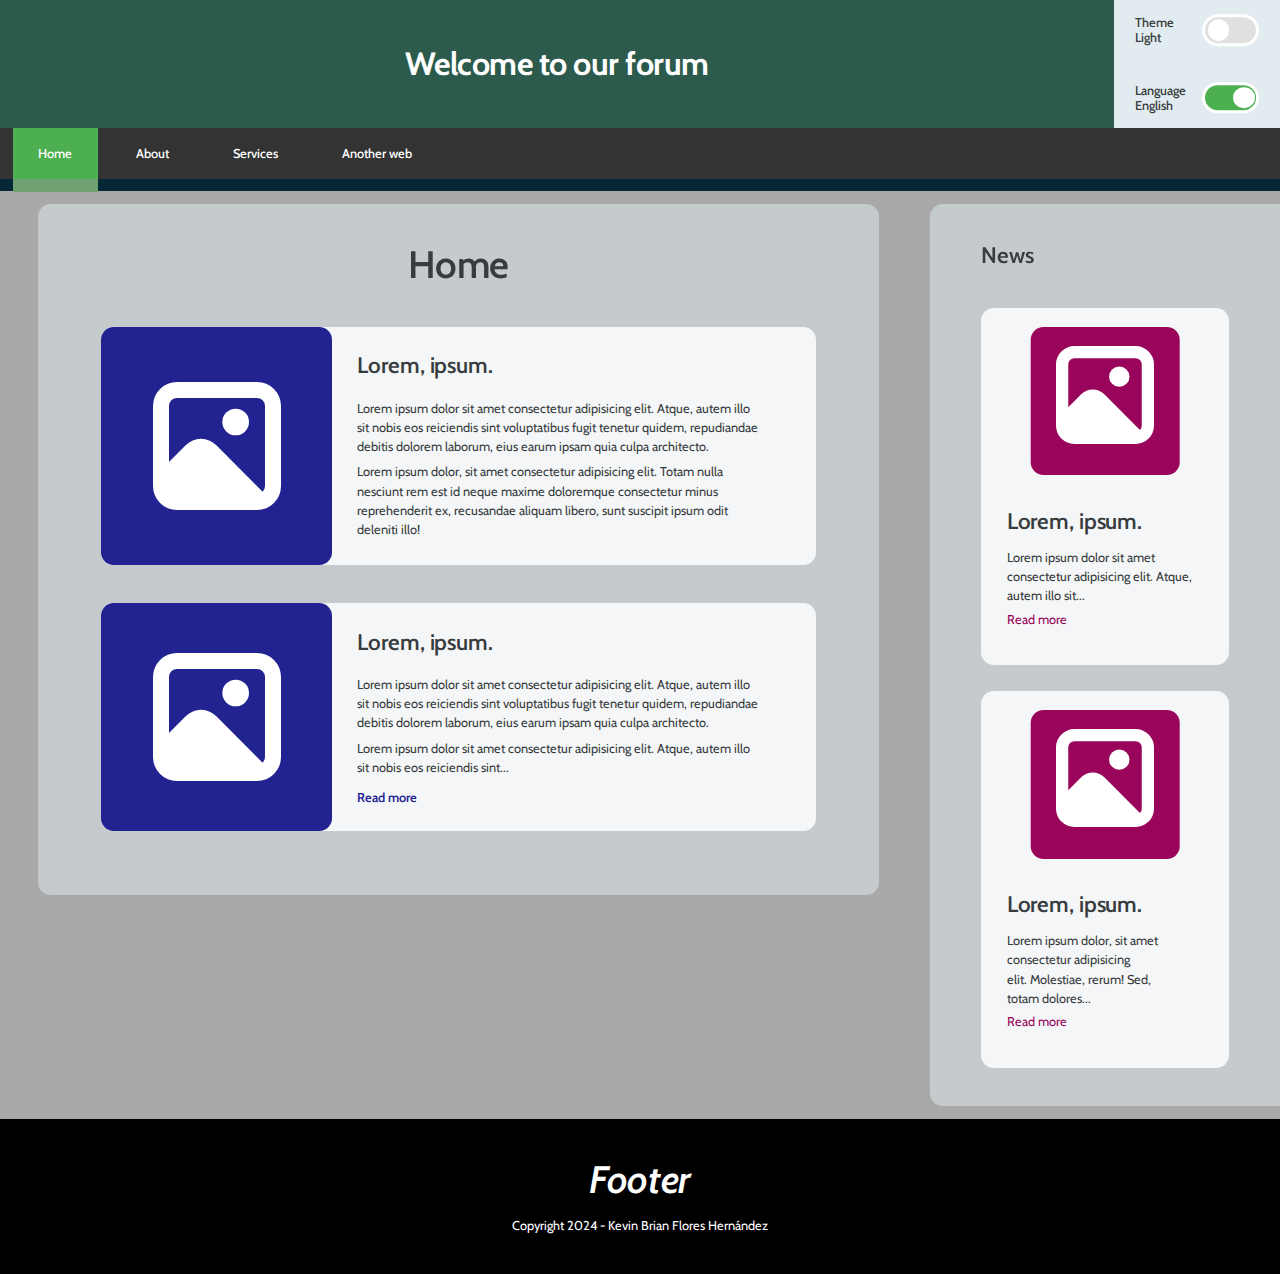
<file: index.html>
<!DOCTYPE html>
<html lang="es" data-theme="light">
  <head>
    <meta charset="UTF-8" />
    <meta name="viewport" content="width=device-width, initial-scale=1.0" />
    <meta name="author" content="Kevin Brian Flores Hernández" />
    <meta
      name="description"
      content="Second forum of Web Development - Develop a static webpage with HTML and CSS (Yeah, I added some extra stuff lol)"
    />

    <title data-lang="title-tag">II Foro - Desarrollo Web</title>
    <link rel="stylesheet" href="./styles/index.css" />
  </head>
  <body>
    <header class="header">
      <h1 data-lang="header">Bienvenido a nuestro foro informático</h1>

      <div class="header__settings">
        <input type="checkbox" id="theme-input" class="settings__input" />
        <label for="theme-input" class="settings__switch">
          <span data-lang="theme-label">Tema</span>
          <span data-lang="current-theme-light">Claro</span>
          <span data-lang="current-theme-dark">Oscuro</span>
        </label>

        <input type="checkbox" id="lang-input" class="settings__input" />
        <label for="lang-input" class="settings__switch">
          <span data-lang="lang-label">Idioma</span>
          <span data-lang="current-lang">Español</span>
        </label>
      </div>
    </header>
    <nav class="nav">
      <ul class="nav__menu">
        <li class="menu__link">
          <a data-lang="home" href="#home">Inicio</a>
        </li>
        <li class="menu__link">
          <a data-lang="about" href="#about">Acerca de</a>
        </li>
        <li class="menu__link">
          <a data-lang="services" href="#services">Servicios</a>
        </li>
        <li class="menu__link">
          <a data-lang="another-web" href="./pages/second-web.html">Otra web</a>
        </li>
      </ul>

      <div class="nav__tab-indicator" id="tab-indicator"></div>
    </nav>

    <div class="main-container">
      <main class="main-container__main">
        <section class="main__home --section --active">
          <div class="home__home-section-card">
            <h2 data-lang="home" class="home-section-card__title --medium-text">Inicio</h2>
  
            <div class="home-section-card__articles">
              <article class="articles__home-card">
                <img
                  src="./images/picture.svg"
                  alt="Sample illustration for Not Found"
                />
  
                <div class="home-card__content-card">
                  <h3>Lorem, ipsum.</h3>
  
                  <p>
                    Lorem ipsum dolor sit amet consectetur adipisicing elit.
                    Atque, autem illo sit nobis eos reiciendis sint voluptatibus
                    fugit tenetur quidem, repudiandae debitis dolorem laborum,
                    eius earum ipsam quia culpa architecto.
                  </p>
  
                  <p>
                    Lorem ipsum dolor, sit amet consectetur adipisicing elit.
                    Totam nulla nesciunt rem est id neque maxime doloremque
                    consectetur minus reprehenderit ex, recusandae aliquam libero,
                    sunt suscipit ipsum odit deleniti illo!
                  </p>
                </div>
              </article>
  
              <article class="articles__home-card">
                <img
                  src="./images/picture.svg"
                  alt="Sample illustration for Not Found"
                />
  
                <div class="home-card__content-card">
                  <h3>Lorem, ipsum.</h3>
  
                  <p>
                    Lorem ipsum dolor sit amet consectetur adipisicing elit.
                    Atque, autem illo sit nobis eos reiciendis sint voluptatibus
                    fugit tenetur quidem, repudiandae debitis dolorem laborum,
                    eius earum ipsam quia culpa architecto.
                  </p>
  
                  <p>
                    Lorem ipsum dolor sit amet consectetur adipisicing elit.
                    Atque, autem illo sit nobis eos reiciendis sint...
                  </p>
                  <a data-lang="read-more" href="#">Leer más</a>
                </div>
              </article>
            </div>
          </div>
        </section>

        <section class="main__about --section">
          <div class="about__about-section-card">
            <h2 data-lang="about" class="about-section-card__title --medium-text">
              Acerca de
            </h2>
  
            <div class="about-section-card__content">
              <div class="content__header">
                <img
                  src="./images/picture.svg"
                  alt="Sample illustration for Not Found"
                />
                <h3>Lorem, ipsum dolor.</h3>
              </div>
  
              <article class="content__article">
                <p>
                  Lorem ipsum dolor sit amet consectetur adipisicing elit. Impedit
                  illum explicabo maiores molestiae enim quia, cumque maxime velit
                  excepturi animi deserunt expedita modi distinctio. Voluptatem
                  suscipit assumenda voluptate similique tempore? Lorem ipsum
                  dolor sit amet consectetur adipisicing elit. Reiciendis possimus
                  explicabo ipsa aspernatur. Nemo illum odit alias tenetur eius,
                  laudantium quaerat, earum aperiam vitae molestiae labore
                  accusamus quisquam rem quidem.
                </p>
  
                <p>
                  Lorem ipsum dolor sit amet consectetur adipisicing elit. Impedit
                  illum explicabo maiores molestiae enim quia
                </p>
  
                <p>
                  Lorem ipsum dolor sit amet consectetur adipisicing elit. Impedit
                  illum explicabo maiores molestiae enim quia, cumque maxime velit
                  excepturi animi deserunt
                </p>
              </article>
            </div>
          </div>
        </section>

        <section class="main__services --section">
          <div class="services__services-section-card">
            <h2 data-lang="services" class="services-section-card__title --medium-text">
              Servicios
            </h2>
  
            <div class="services-section-card__articles">
              <article class="articles__service-card">
                <div class="service-card__header">
                  <img
                    src="./images/picture.svg"
                    alt="Sample illustration for Not Found"
                  />
                  <h3>Lorem, ipsum.</h3>
                </div>
  
                <p class="service-card__content">
                  Lorem ipsum dolor sit amet consectetur adipisicing elit. Error
                  incidunt, cumque, molestiae quaerat reiciendis temporibus
                  placeat perspiciatis sequi ab tenetur aperiam totam vero ut
                  illum architecto? Et quis qui provident.
                </p>
              </article>
  
              <article class="articles__service-card">
                <div class="service-card__header">
                  <img
                    src="./images/picture.svg"
                    alt="Sample illustration for Not Found"
                  />
                  <h3>Lorem, ipsum.</h3>
                </div>
  
                <p class="service-card__content">
                  Lorem ipsum dolor sit amet consectetur adipisicing elit. Illo
                  quo dignissimos dolores necessitatibus iusto saepe quas iste
                  recusandae molestias numquam? Architecto porro reiciendis ullam
                  quidem! Architecto, molestias? Nam, eos minima!
                </p>
              </article>
  
              <article class="articles__service-card">
                <div class="service-card__header">
                  <img
                    src="./images/picture.svg"
                    alt="Sample illustration for Not Found"
                  />
                  <h3>Lorem, ipsum.</h3>
                </div>
  
                <p class="service-card__content">
                  Lorem, ipsum dolor sit amet consectetur adipisicing elit.
                  Facilis qui, illum hic quam vel iure, voluptates sequi
                  voluptatum reiciendis officiis numquam modi quia natus tempora
                  dolorem obcaecati harum quidem dolorum?
                </p>
              </article>
  
              <article class="articles__service-card">
                <div class="service-card__header">
                  <img
                    src="./images/picture.svg"
                    alt="Sample illustration for Not Found"
                  />
                  <h3>Lorem, ipsum.</h3>
                </div>
  
                <p class="service-card__content">
                  Lorem ipsum, dolor sit amet consectetur adipisicing elit. Ea
                  sequi soluta perferendis porro ullam excepturi mollitia unde
                  eaque dolore aliquid odio, voluptatum modi perspiciatis
                  distinctio dolorem, magnam accusantium quibusdam nisi?
                </p>
              </article>
            </div>
          </div>
        </section>
      </main>

      <aside class="main-container__aside-news">
        <h3 data-lang="aside-news" class="aside-news__title">Noticias</h3>

        <div class="aside-news__news-articles">
          <article class="news-articles__article-card">
            <img
              src="./images/picture.svg"
              alt="Sample illustration for Not Found"
            />

            <div class="article-card__content-card">
              <h3>Lorem, ipsum.</h3>
              <p>
                Lorem ipsum dolor sit amet consectetur adipisicing elit. Atque,
                autem illo sit...
              </p>
              <a data-lang="read-more" href="#">Leer más</a>
            </div>
          </article>

          <article class="news-articles__article-card">
            <img
              src="./images/picture.svg"
              alt="Sample illustration for Not Found"
            />

            <div class="article-card__content-card">
              <h3>Lorem, ipsum.</h3>
              <p>
                Lorem ipsum dolor, sit amet consectetur adipisicing elit.
                Molestiae, rerum! Sed, totam dolores...
              </p>
              <a data-lang="read-more" href="#">Leer más</a>
            </div>
          </article>
        </div>
      </aside>

      <!-- Background animation - source: https://freefrontend.com/css-animated-backgrounds/ -->
      <div class="main-container__background">
        <ul class="background__shapes">
          <li></li>
          <li></li>
          <li></li>
          <li></li>
          <li></li>
          <li></li>
          <li></li>
          <li></li>
          <li></li>
          <li></li>
        </ul>
      </div>
    </div>

    <footer class="footer">
      <h3 class="footer__title --medium-text">
        <i data-lang="footer-header">Pie de página</i>
      </h3>
      <p data-lang="footer-text" class="footer__copyright">
        Copyright 2024 - &COPY; Kevin Brian Flores Hernández
      </p>
    </footer>

    <script type="module" src="./js/index.mjs"></script>
  </body>
</html>
</file>
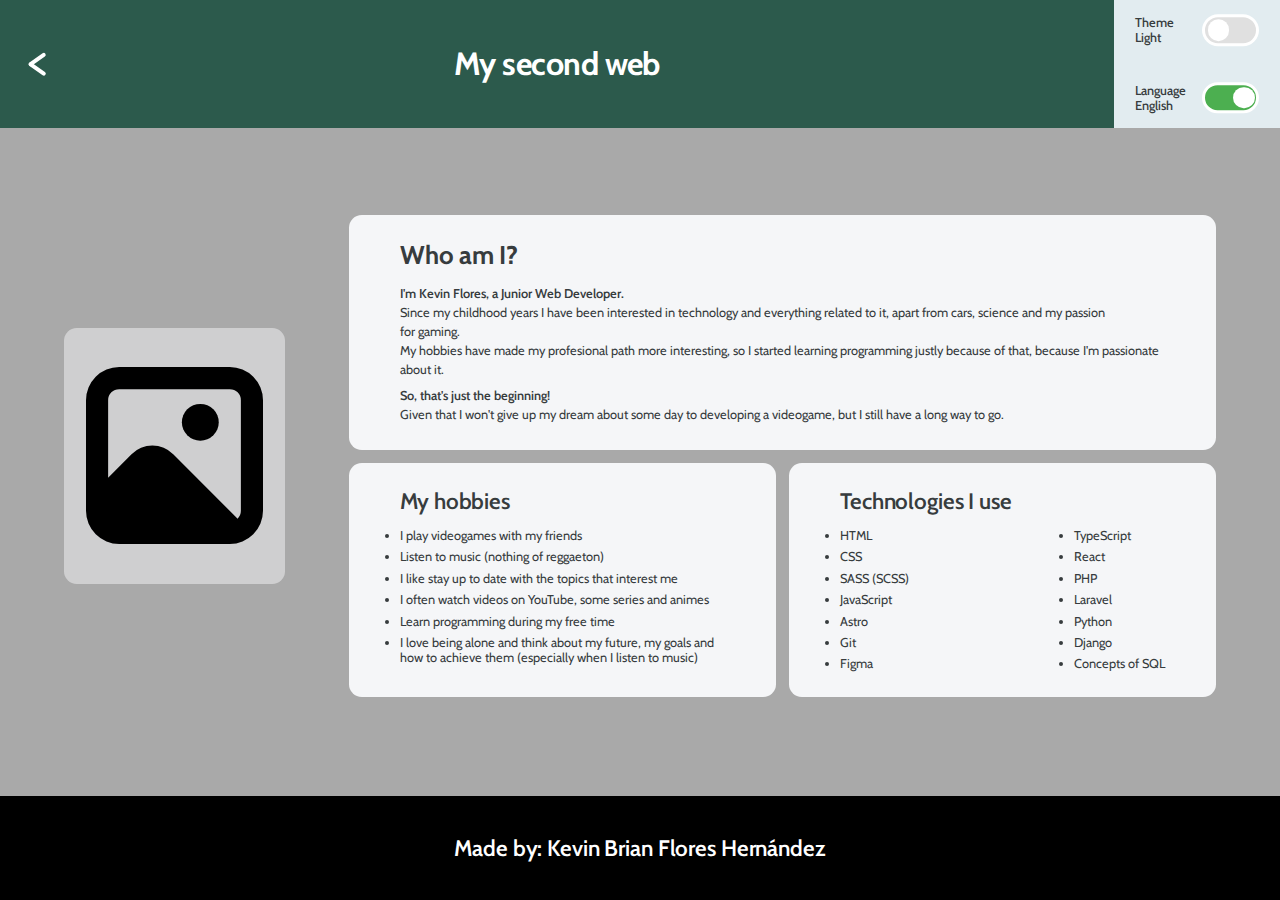
<file: pages/second-web.html>
<!DOCTYPE html>
<html lang="es" data-theme="light">
  <head>
    <meta charset="UTF-8" />
    <meta name="viewport" content="width=device-width, initial-scale=1.0" />
    <meta name="author" content="Kevin Brian Flores Hernández" />
    <meta
      name="description"
      content="Second webpage of the second forum of Web Development (more extra stuff, I guess)"
    />
    <title data-lang="another-web-title">Mi segunda página web</title>

    <link rel="stylesheet" href="../styles/second-web.css" />
  </head>
  <body>
    <header class="header">
      <a href="../index.html#home" class="header__home-link">
        <span><p data-lang="home">Inicio</p></span>
      </a>

      <h1 data-lang="another-web-title">Mi segunda página web</h1>

      <div class="header__settings">
        <input type="checkbox" id="theme-input" class="settings__input" />
        <label for="theme-input" class="settings__switch">
          <span data-lang="theme-label">Tema</span>
          <span data-lang="current-theme-light">Claro</span>
          <span data-lang="current-theme-dark">Oscuro</span>
        </label>

        <input type="checkbox" id="lang-input" class="settings__input" />
        <label for="lang-input" class="settings__switch">
          <span data-lang="lang-label">Idioma</span>
          <span data-lang="current-lang">Español</span>
        </label>
      </div>
    </header>

    <main class="main-container">
      <div class="main-container__picture-frame" id="picture-frame">
        <img
          src="../images/picture.svg"
          alt="Sample illustration for Not Found"
        />
      </div>

      <div class="main-container__content">
        <article class="content__aboutme">
          <h2 data-lang="who-am-i">¿Quién soy?</h2>
          <p data-lang="introduction-part1">
            <strong>
              Me llamo Kevin Flores, soy un desarrollador web Junior.
            </strong>
            <br />
            Desde muy pequeño me interesó la tecnología y todo lo relacionado a
            ella, aparte de los autos, la ciencia y mi pasión hacia los
            videojuegos.
          </p>

          <p data-lang="introduction-part2">
            Mis gustos han marcado mi camino profesional, puesto que comencé a
            aprender programación justamente por eso, porque me apasiona.
          </p>

          <p data-lang="introduction-part3">
            <strong> ¡Claro esto solo es el comienzo! </strong>
            <br />
            Pues no dejo de lado mi sueño de algún día desarrollar un
            videojuego, sin embargo, aún tengo un camino largo que recorrer.
          </p>
        </article>

        <div class="content__more-aboutme">
          <article class="more-aboutme__hobbies">
            <h3 data-lang="hobbies">Mis hobbies</h3>
            <ul data-lang="hobbies-list">
              <li>Suelo jugar videojuegos con mis amigos</li>
              <li>Escuchar música &lpar;nada de reguetón&rpar;</li>
              <li>Me gusta estar al tanto de los temas que me interesan</li>
              <li>Suelo ver videos en YouTube, algunas series y animes</li>
              <li>
                Ejercito mi lógica de programación durante mis tiempos libres
              </li>
              <li>
                Me encanta estar a solas y pensar sobre mi futuro, mis metas y
                como puedo alcanzarlas (sobre todo cuando escucho música).
              </li>
            </ul>
          </article>

          <article class="more-aboutme__technologies">
            <h3 data-lang="technologies">Tecnologías que suelo usar</h3>

            <div class="technologies__list">
              <ul>
                <li>HTML</li>
                <li>CSS</li>
                <li>SASS &lpar;SCSS&rpar;</li>
                <li>JavaScript</li>
                <li>Astro</li>
                <li>Git</li>
                <li>Figma</li>
              </ul>

              <ul>
                <li>TypeScript</li>
                <li>React</li>
                <li>PHP</li>
                <li>Laravel</li>
                <li>Python</li>
                <li>Django</li>
                <li data-lang="sql">Conceptos de SQL</li>
              </ul>
            </div>
          </article>
        </div>
      </div>

      <!-- Background animation - source: https://freefrontend.com/css-animated-backgrounds/ -->
      <div class="main-container__background">
        <ul class="background__shapes">
          <li></li>
          <li></li>
          <li></li>
          <li></li>
          <li></li>
          <li></li>
          <li></li>
          <li></li>
          <li></li>
          <li></li>
        </ul>
      </div>
    </main>

    <footer class="footer">
      <h3 class="footer__title">
        <i>
          <span data-lang="made-by"> Hecho por: </span>
          Kevin Brian Flores Hernández
        </i>
      </h3>
    </footer>

    <script type="module" src="../js/second-web.mjs"></script>
  </body>
</html>
</file>
<file: styles/index.css>
@import url("./base/base.css");
@import url("./layout/layout.css");
@import url("./modules/slider-sections.css");
@import url("./modules/aside-news.css");
@import url("./modules/background.css");

.main-container {
  position: relative;
  display: flex;
  gap: 1rem;
  flex-grow: 1;
  width: 100%;
}

i {
  font-style: italic;
}

/* Media queries */
@media (max-width: 1500px) {
  html {
    font-size: 80%;
  }
}

@media (max-width: 1100px) {
  html {
    font-size: 60%;
  }
}

@media (max-width: 800px) {
  html {
    font-size: 40%;
  }
}
</file>
<file: styles/second-web.css>
@import url("./base/base.css");
@import url("./layout/layout.css");
@import url("./modules/background.css");

.header {
  position: relative;
  display: flex;
  justify-content: space-between;
  align-items: center;
  width: 100%;
  height: 10rem;
  background-color: var(--color-header);
}

.header__home-link {
  position: absolute;
  top: 50%;
  left: 2rem;
  transform: translateY(-50%);
  width: 2rem;
  height: 2rem;
  transition: transform 0.3s ease;
}

.header__home-link:active {
  transform: translateY(-50%) scaleY(0.8) scaleX(0.9);
}

.header__home-link::before,
.header__home-link::after {
  content: "";
  position: absolute;
  top: 0.9rem;
  left: 0.3rem;
  transform-origin: left;
  transform: rotate(-35deg);
  display: block;
  aspect-ratio: 5 / 1;
  width: 80%;
  background-color: var(--white);
  border-radius: 3rem;
  z-index: 1;
  transition: left 0.3s ease, transform 0.3s ease;
}

.header__home-link::after {
  top: 0.8rem;
  transform: rotate(35deg);
}

.header__home-link:hover::before {
  left: -0.4rem;
  transform: scaleX(0.8) rotate(-35deg);
}

.header__home-link:hover::after {
  left: -0.4rem;
  transform: scaleX(0.8) rotate(35deg);
}

.header__home-link span {
  position: absolute;
  top: 50%;
  left: 2rem;
  transform: translateY(-50%);
  width: 10%;
  height: 100%;
  overflow: hidden;
  transition: left 0.3s ease, width 0.1s ease;
}

.header__home-link:hover span {
  left: 1.5rem;
  width: 250%;
}

.header__home-link p {
  position: absolute;
  top: 50%;
  left: -6rem;
  transform: translateY(-50%);
  font-size: 1.5rem;
  font-weight: 600;
  text-transform: uppercase;
  color: var(--white);
  opacity: 0;
  transition: left 0.3s ease, opacity 0.15s ease;
}

.header__home-link:hover p {
  left: 0;
  opacity: 1;
}

.main-container {
  position: relative;
  display: flex;
  align-items: center;
  gap: 5rem;
  flex-grow: 1;
  width: 100%;
  padding: 0 15rem;
}

.main-container__picture-frame {
  display: flex;
  justify-content: center;
  align-items: center;
  width: 20rem;
  height: 20rem;
  background-color: rgba(var(--rgb-color-card-bg), 0.5);
  -webkit-backdrop-filter: blur(1rem);
  backdrop-filter: blur(1rem);
  border-radius: 1rem;
  -webkit-clip-path: circle(0% at 100% 50%);
  clip-path: circle(0% at 100% 50%);
  transition: -webkit-clip-path 1s ease 1s;
  transition: clip-path 1s ease 1s;
  transition: clip-path 1s ease 1s, -webkit-clip-path 1s ease 1s;
}

.main-container__picture-frame.--showing {
  -webkit-clip-path: circle(110% at 100% 50%);
  clip-path: circle(110% at 100% 50%);
}

.main-container__picture-frame > img {
  width: 80%;
}

.main-container__content {
  display: flex;
  flex-direction: column;
  flex-grow: 1;
  gap: 1rem;
}

.content__aboutme {
  display: flex;
  flex-direction: column;
  background-color: var(--color-card-bg);
  padding: 2rem 4rem;
  border-radius: 1rem;
}

.content__aboutme strong {
  font-weight: 600;
}

.content__aboutme > h2 {
  margin-bottom: 1rem;
}

.content__aboutme > p:nth-child(3) {
  margin-bottom: 0.5rem;
}

.content__more-aboutme {
  display: flex;
  gap: 1rem;
}

.more-aboutme__hobbies,
.more-aboutme__technologies {
  display: flex;
  flex-direction: column;
  width: 50%;
  background-color: var(--color-card-bg);
  padding: 2rem 4rem;
  border-radius: 1rem;
}

.more-aboutme__hobbies > h3,
.more-aboutme__technologies > h3 {
  margin-bottom: 1rem;
}

.more-aboutme__hobbies ul,
.more-aboutme__technologies ul {
  position: relative;
  display: flex;
  flex-direction: column;
  gap: 0.5rem;
}

.more-aboutme__hobbies li,
.more-aboutme__technologies li {
  list-style: outside;
  z-index: 1;
}

.technologies__list {
  display: flex;
  justify-content: space-between;
  align-items: center;
}

/* Media Queries */
@media (max-width: 1850px) {
  .main-container {
    padding: 0 2rem;
  }
}

@media (max-width: 1400px) {
  html {
    font-size: 80%;
  }

  .main-container {
    padding: 0 5rem;
  }
}

@media (max-width: 900px) {
  html {
    font-size: 60%;
  }

  .main-container {
    flex-direction: column;
    justify-content: center;
    padding: 2rem;
  }
}

@media (max-width: 500px) {
  html {
    font-size: 50%;
  }

  .content__more-aboutme {
    flex-direction: column;
  }
}
</file>
